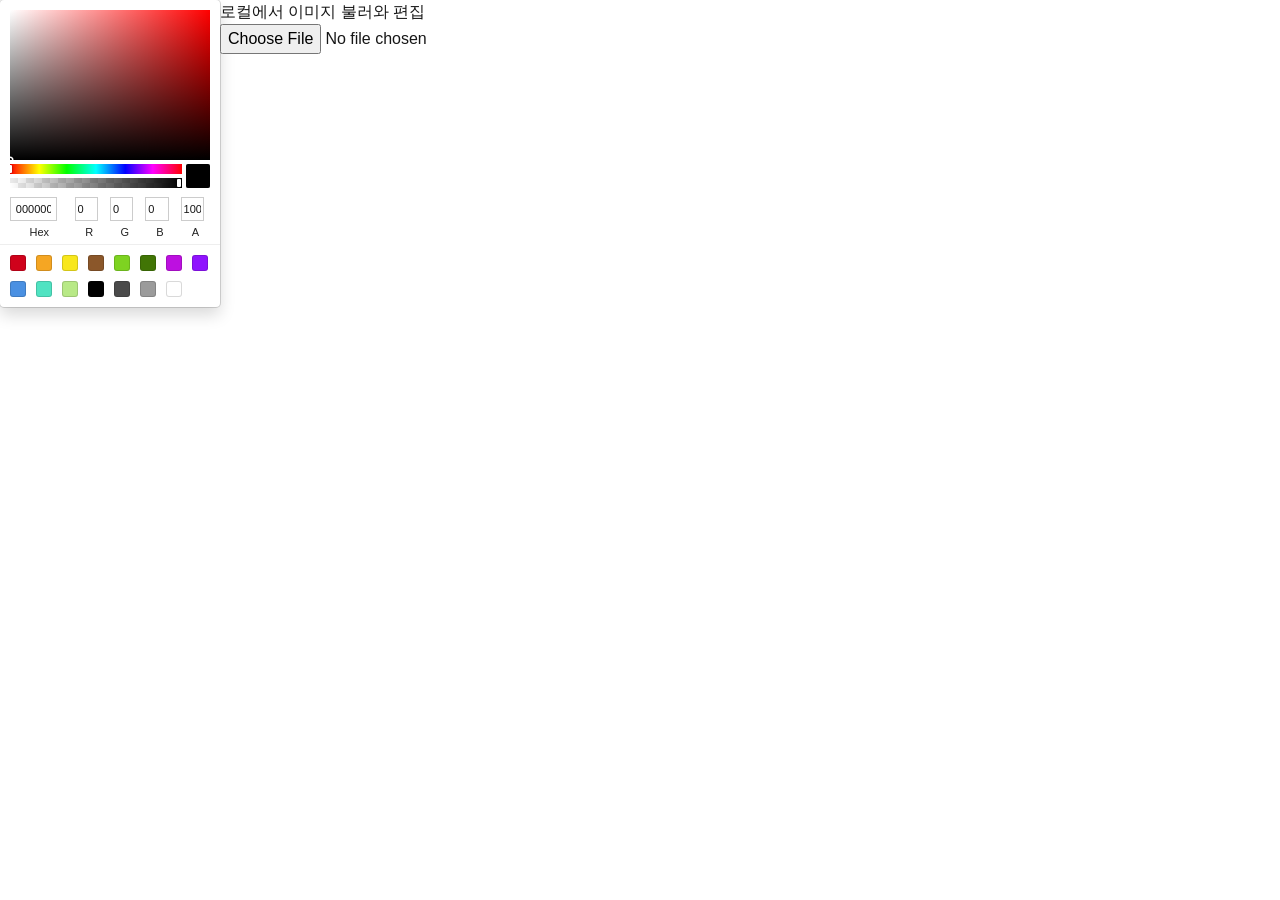
<file: index.html>
<!DOCTYPE html><html lang="en"><head><meta charSet="utf-8"/><meta name="viewport" content="width=device-width, initial-scale=1"/><link rel="preload" href="https://hi-youngss.github.io/port-3000/_next/static/media/569ce4b8f30dc480-s.p.woff2" as="font" crossorigin="" type="font/woff2"/><link rel="preload" href="https://hi-youngss.github.io/port-3000/_next/static/media/93f479601ee12b01-s.p.woff2" as="font" crossorigin="" type="font/woff2"/><link rel="stylesheet" href="https://hi-youngss.github.io/port-3000/_next/static/css/a115c4951c1ce50e.css" data-precedence="next"/><link rel="preload" as="script" fetchPriority="low" href="https://hi-youngss.github.io/port-3000/_next/static/chunks/webpack-b54bd2af8be1fa98.js"/><script src="https://hi-youngss.github.io/port-3000/_next/static/chunks/4bd1b696-c3e407183641277b.js" async=""></script><script src="https://hi-youngss.github.io/port-3000/_next/static/chunks/517-27d10e02c76b66e6.js" async=""></script><script src="https://hi-youngss.github.io/port-3000/_next/static/chunks/main-app-9c078906421a4251.js" async=""></script><script src="https://hi-youngss.github.io/port-3000/_next/static/chunks/app/page-bc9d780251216df4.js" async=""></script><meta name="next-size-adjust" content=""/><title>Create Next App</title><meta name="description" content="Generated by create next app"/><link rel="icon" href="/favicon.ico" type="image/x-icon" sizes="16x16"/><script src="https://hi-youngss.github.io/port-3000/_next/static/chunks/polyfills-42372ed130431b0a.js" noModule=""></script></head><body class="__variable_bf209d __variable_5cff68 antialiased"><!--$!--><template data-dgst="BAILOUT_TO_CLIENT_SIDE_RENDERING"></template><!--/$--><script src="https://hi-youngss.github.io/port-3000/_next/static/chunks/webpack-b54bd2af8be1fa98.js" async=""></script><script>(self.__next_f=self.__next_f||[]).push([0])</script><script>self.__next_f.push([1,"1:\"$Sreact.fragment\"\n2:I[15244,[],\"\"]\n3:I[43866,[],\"\"]\n4:I[57033,[],\"ClientPageRoot\"]\n5:I[55424,[\"974\",\"static/chunks/app/page-bc9d780251216df4.js\"],\"default\"]\n8:I[86213,[],\"OutletBoundary\"]\na:I[86213,[],\"MetadataBoundary\"]\nc:I[86213,[],\"ViewportBoundary\"]\ne:I[34835,[],\"\"]\n:HL[\"https://hi-youngss.github.io/port-3000/_next/static/media/569ce4b8f30dc480-s.p.woff2\",\"font\",{\"crossOrigin\":\"\",\"type\":\"font/woff2\"}]\n:HL[\"https://hi-youngss.github.io/port-3000/_next/static/media/93f479601ee12b01-s.p.woff2\",\"font\",{\"crossOrigin\":\"\",\"type\":\"font/woff2\"}]\n:HL[\"https://hi-youngss.github.io/port-3000/_next/static/css/a115c4951c1ce50e.css\",\"style\"]\n"])</script><script>self.__next_f.push([1,"0:{\"P\":null,\"b\":\"qxNL9m7wk2xSGF5xrO9Oo\",\"p\":\"https://hi-youngss.github.io/port-3000\",\"c\":[\"\",\"\"],\"i\":false,\"f\":[[[\"\",{\"children\":[\"__PAGE__\",{}]},\"$undefined\",\"$undefined\",true],[\"\",[\"$\",\"$1\",\"c\",{\"children\":[[[\"$\",\"link\",\"0\",{\"rel\":\"stylesheet\",\"href\":\"https://hi-youngss.github.io/port-3000/_next/static/css/a115c4951c1ce50e.css\",\"precedence\":\"next\",\"crossOrigin\":\"$undefined\",\"nonce\":\"$undefined\"}]],[\"$\",\"html\",null,{\"lang\":\"en\",\"children\":[\"$\",\"body\",null,{\"className\":\"__variable_bf209d __variable_5cff68 antialiased\",\"children\":[\"$\",\"$L2\",null,{\"parallelRouterKey\":\"children\",\"segmentPath\":[\"children\"],\"error\":\"$undefined\",\"errorStyles\":\"$undefined\",\"errorScripts\":\"$undefined\",\"template\":[\"$\",\"$L3\",null,{}],\"templateStyles\":\"$undefined\",\"templateScripts\":\"$undefined\",\"notFound\":[[],[[\"$\",\"title\",null,{\"children\":\"404: This page could not be found.\"}],[\"$\",\"div\",null,{\"style\":{\"fontFamily\":\"system-ui,\\\"Segoe UI\\\",Roboto,Helvetica,Arial,sans-serif,\\\"Apple Color Emoji\\\",\\\"Segoe UI Emoji\\\"\",\"height\":\"100vh\",\"textAlign\":\"center\",\"display\":\"flex\",\"flexDirection\":\"column\",\"alignItems\":\"center\",\"justifyContent\":\"center\"},\"children\":[\"$\",\"div\",null,{\"children\":[[\"$\",\"style\",null,{\"dangerouslySetInnerHTML\":{\"__html\":\"body{color:#000;background:#fff;margin:0}.next-error-h1{border-right:1px solid rgba(0,0,0,.3)}@media (prefers-color-scheme:dark){body{color:#fff;background:#000}.next-error-h1{border-right:1px solid rgba(255,255,255,.3)}}\"}}],[\"$\",\"h1\",null,{\"className\":\"next-error-h1\",\"style\":{\"display\":\"inline-block\",\"margin\":\"0 20px 0 0\",\"padding\":\"0 23px 0 0\",\"fontSize\":24,\"fontWeight\":500,\"verticalAlign\":\"top\",\"lineHeight\":\"49px\"},\"children\":404}],[\"$\",\"div\",null,{\"style\":{\"display\":\"inline-block\"},\"children\":[\"$\",\"h2\",null,{\"style\":{\"fontSize\":14,\"fontWeight\":400,\"lineHeight\":\"49px\",\"margin\":0},\"children\":\"This page could not be found.\"}]}]]}]}]]],\"forbidden\":\"$undefined\",\"unauthorized\":\"$undefined\"}]}]}]]}],{\"children\":[\"__PAGE__\",[\"$\",\"$1\",\"c\",{\"children\":[[\"$\",\"$L4\",null,{\"Component\":\"$5\",\"searchParams\":{},\"params\":{},\"promises\":[\"$@6\",\"$@7\"]}],null,[\"$\",\"$L8\",null,{\"children\":\"$L9\"}]]}],{},null,false]},null,false],[\"$\",\"$1\",\"h\",{\"children\":[null,[\"$\",\"$1\",\"UcRAPQIkCX_eFK1k5dBxW\",{\"children\":[[\"$\",\"$La\",null,{\"children\":\"$Lb\"}],[\"$\",\"$Lc\",null,{\"children\":\"$Ld\"}],[\"$\",\"meta\",null,{\"name\":\"next-size-adjust\",\"content\":\"\"}]]}]]}],false]],\"m\":\"$undefined\",\"G\":[\"$e\",\"$undefined\"],\"s\":false,\"S\":true}\n"])</script><script>self.__next_f.push([1,"6:{}\n7:{}\n"])</script><script>self.__next_f.push([1,"d:[[\"$\",\"meta\",\"0\",{\"name\":\"viewport\",\"content\":\"width=device-width, initial-scale=1\"}]]\nb:[[\"$\",\"meta\",\"0\",{\"charSet\":\"utf-8\"}],[\"$\",\"title\",\"1\",{\"children\":\"Create Next App\"}],[\"$\",\"meta\",\"2\",{\"name\":\"description\",\"content\":\"Generated by create next app\"}],[\"$\",\"link\",\"3\",{\"rel\":\"icon\",\"href\":\"/favicon.ico\",\"type\":\"image/x-icon\",\"sizes\":\"16x16\"}]]\n"])</script><script>self.__next_f.push([1,"9:null\n"])</script></body></html>
</file>
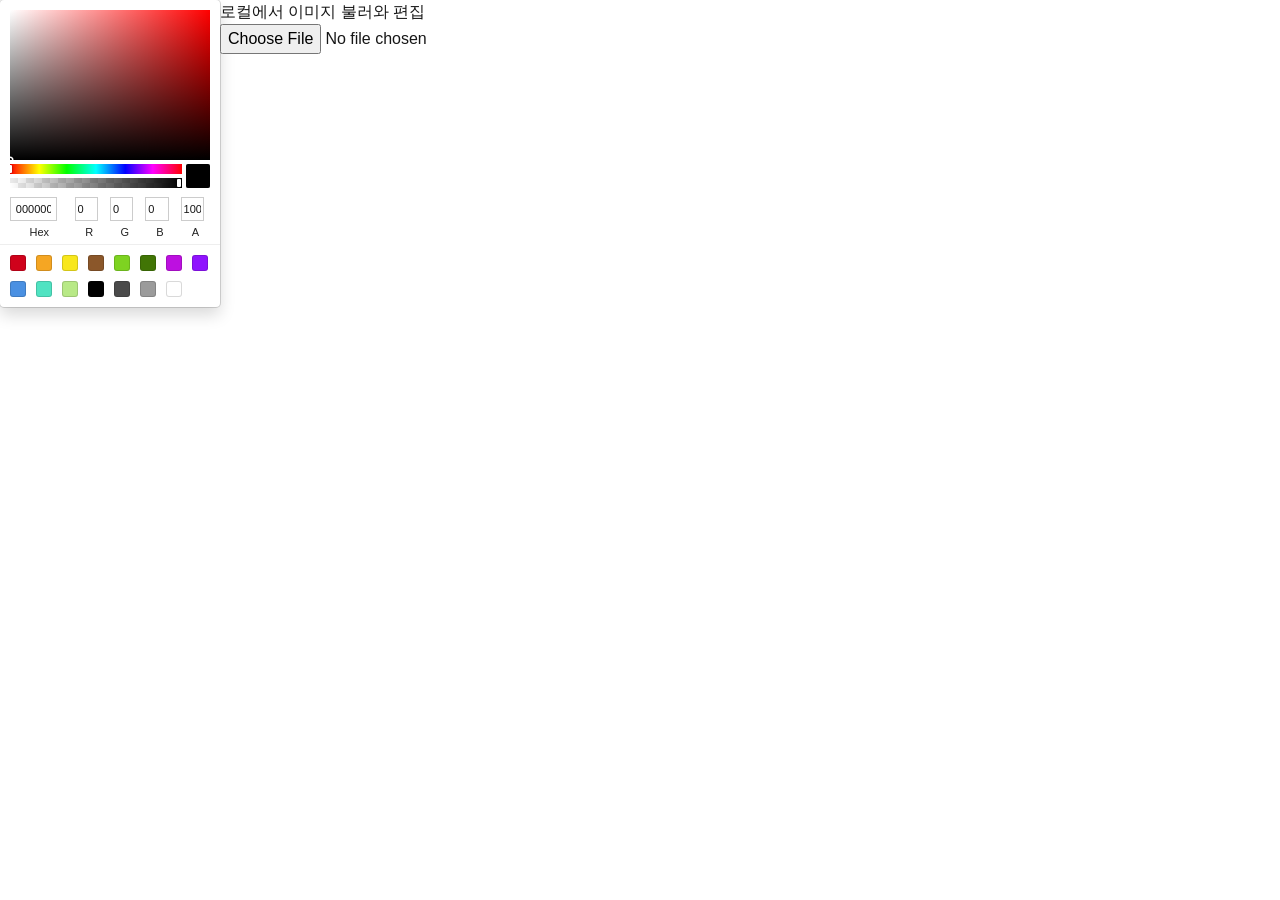
<file: backgroundToCanvas.html>
<!DOCTYPE html><html lang="en"><head><meta charSet="utf-8"/><meta name="viewport" content="width=device-width, initial-scale=1"/><link rel="preload" href="https://hi-youngss.github.io/port-3000/_next/static/media/569ce4b8f30dc480-s.p.woff2" as="font" crossorigin="" type="font/woff2"/><link rel="preload" href="https://hi-youngss.github.io/port-3000/_next/static/media/93f479601ee12b01-s.p.woff2" as="font" crossorigin="" type="font/woff2"/><link rel="stylesheet" href="https://hi-youngss.github.io/port-3000/_next/static/css/a115c4951c1ce50e.css" data-precedence="next"/><link rel="preload" as="script" fetchPriority="low" href="https://hi-youngss.github.io/port-3000/_next/static/chunks/webpack-b54bd2af8be1fa98.js"/><script src="https://hi-youngss.github.io/port-3000/_next/static/chunks/4bd1b696-c3e407183641277b.js" async=""></script><script src="https://hi-youngss.github.io/port-3000/_next/static/chunks/517-27d10e02c76b66e6.js" async=""></script><script src="https://hi-youngss.github.io/port-3000/_next/static/chunks/main-app-9c078906421a4251.js" async=""></script><script src="https://hi-youngss.github.io/port-3000/_next/static/chunks/app/backgroundToCanvas/page-5aff143469ceb7ea.js" async=""></script><meta name="next-size-adjust" content=""/><title>Create Next App</title><meta name="description" content="Generated by create next app"/><link rel="icon" href="/favicon.ico" type="image/x-icon" sizes="16x16"/><script src="https://hi-youngss.github.io/port-3000/_next/static/chunks/polyfills-42372ed130431b0a.js" noModule=""></script></head><body class="__variable_bf209d __variable_5cff68 antialiased"><!--$!--><template data-dgst="BAILOUT_TO_CLIENT_SIDE_RENDERING"></template><!--/$--><script src="https://hi-youngss.github.io/port-3000/_next/static/chunks/webpack-b54bd2af8be1fa98.js" async=""></script><script>(self.__next_f=self.__next_f||[]).push([0])</script><script>self.__next_f.push([1,"1:\"$Sreact.fragment\"\n2:I[15244,[],\"\"]\n3:I[43866,[],\"\"]\n4:I[57033,[],\"ClientPageRoot\"]\n5:I[41666,[\"254\",\"static/chunks/app/backgroundToCanvas/page-5aff143469ceb7ea.js\"],\"default\"]\n8:I[86213,[],\"OutletBoundary\"]\na:I[86213,[],\"MetadataBoundary\"]\nc:I[86213,[],\"ViewportBoundary\"]\ne:I[34835,[],\"\"]\n:HL[\"https://hi-youngss.github.io/port-3000/_next/static/media/569ce4b8f30dc480-s.p.woff2\",\"font\",{\"crossOrigin\":\"\",\"type\":\"font/woff2\"}]\n:HL[\"https://hi-youngss.github.io/port-3000/_next/static/media/93f479601ee12b01-s.p.woff2\",\"font\",{\"crossOrigin\":\"\",\"type\":\"font/woff2\"}]\n:HL[\"https://hi-youngss.github.io/port-3000/_next/static/css/a115c4951c1ce50e.css\",\"style\"]\n"])</script><script>self.__next_f.push([1,"0:{\"P\":null,\"b\":\"qxNL9m7wk2xSGF5xrO9Oo\",\"p\":\"https://hi-youngss.github.io/port-3000\",\"c\":[\"\",\"backgroundToCanvas\"],\"i\":false,\"f\":[[[\"\",{\"children\":[\"backgroundToCanvas\",{\"children\":[\"__PAGE__\",{}]}]},\"$undefined\",\"$undefined\",true],[\"\",[\"$\",\"$1\",\"c\",{\"children\":[[[\"$\",\"link\",\"0\",{\"rel\":\"stylesheet\",\"href\":\"https://hi-youngss.github.io/port-3000/_next/static/css/a115c4951c1ce50e.css\",\"precedence\":\"next\",\"crossOrigin\":\"$undefined\",\"nonce\":\"$undefined\"}]],[\"$\",\"html\",null,{\"lang\":\"en\",\"children\":[\"$\",\"body\",null,{\"className\":\"__variable_bf209d __variable_5cff68 antialiased\",\"children\":[\"$\",\"$L2\",null,{\"parallelRouterKey\":\"children\",\"segmentPath\":[\"children\"],\"error\":\"$undefined\",\"errorStyles\":\"$undefined\",\"errorScripts\":\"$undefined\",\"template\":[\"$\",\"$L3\",null,{}],\"templateStyles\":\"$undefined\",\"templateScripts\":\"$undefined\",\"notFound\":[[],[[\"$\",\"title\",null,{\"children\":\"404: This page could not be found.\"}],[\"$\",\"div\",null,{\"style\":{\"fontFamily\":\"system-ui,\\\"Segoe UI\\\",Roboto,Helvetica,Arial,sans-serif,\\\"Apple Color Emoji\\\",\\\"Segoe UI Emoji\\\"\",\"height\":\"100vh\",\"textAlign\":\"center\",\"display\":\"flex\",\"flexDirection\":\"column\",\"alignItems\":\"center\",\"justifyContent\":\"center\"},\"children\":[\"$\",\"div\",null,{\"children\":[[\"$\",\"style\",null,{\"dangerouslySetInnerHTML\":{\"__html\":\"body{color:#000;background:#fff;margin:0}.next-error-h1{border-right:1px solid rgba(0,0,0,.3)}@media (prefers-color-scheme:dark){body{color:#fff;background:#000}.next-error-h1{border-right:1px solid rgba(255,255,255,.3)}}\"}}],[\"$\",\"h1\",null,{\"className\":\"next-error-h1\",\"style\":{\"display\":\"inline-block\",\"margin\":\"0 20px 0 0\",\"padding\":\"0 23px 0 0\",\"fontSize\":24,\"fontWeight\":500,\"verticalAlign\":\"top\",\"lineHeight\":\"49px\"},\"children\":404}],[\"$\",\"div\",null,{\"style\":{\"display\":\"inline-block\"},\"children\":[\"$\",\"h2\",null,{\"style\":{\"fontSize\":14,\"fontWeight\":400,\"lineHeight\":\"49px\",\"margin\":0},\"children\":\"This page could not be found.\"}]}]]}]}]]],\"forbidden\":\"$undefined\",\"unauthorized\":\"$undefined\"}]}]}]]}],{\"children\":[\"backgroundToCanvas\",[\"$\",\"$1\",\"c\",{\"children\":[null,[\"$\",\"$L2\",null,{\"parallelRouterKey\":\"children\",\"segmentPath\":[\"children\",\"backgroundToCanvas\",\"children\"],\"error\":\"$undefined\",\"errorStyles\":\"$undefined\",\"errorScripts\":\"$undefined\",\"template\":[\"$\",\"$L3\",null,{}],\"templateStyles\":\"$undefined\",\"templateScripts\":\"$undefined\",\"notFound\":\"$undefined\",\"forbidden\":\"$undefined\",\"unauthorized\":\"$undefined\"}]]}],{\"children\":[\"__PAGE__\",[\"$\",\"$1\",\"c\",{\"children\":[[\"$\",\"$L4\",null,{\"Component\":\"$5\",\"searchParams\":{},\"params\":{},\"promises\":[\"$@6\",\"$@7\"]}],null,[\"$\",\"$L8\",null,{\"children\":\"$L9\"}]]}],{},null,false]},null,false]},null,false],[\"$\",\"$1\",\"h\",{\"children\":[null,[\"$\",\"$1\",\"TBRwahkvqZELxyrWNlfIw\",{\"children\":[[\"$\",\"$La\",null,{\"children\":\"$Lb\"}],[\"$\",\"$Lc\",null,{\"children\":\"$Ld\"}],[\"$\",\"meta\",null,{\"name\":\"next-size-adjust\",\"content\":\"\"}]]}]]}],false]],\"m\":\"$undefined\",\"G\":[\"$e\",\"$undefined\"],\"s\":false,\"S\":true}\n"])</script><script>self.__next_f.push([1,"6:{}\n7:{}\n"])</script><script>self.__next_f.push([1,"d:[[\"$\",\"meta\",\"0\",{\"name\":\"viewport\",\"content\":\"width=device-width, initial-scale=1\"}]]\nb:[[\"$\",\"meta\",\"0\",{\"charSet\":\"utf-8\"}],[\"$\",\"title\",\"1\",{\"children\":\"Create Next App\"}],[\"$\",\"meta\",\"2\",{\"name\":\"description\",\"content\":\"Generated by create next app\"}],[\"$\",\"link\",\"3\",{\"rel\":\"icon\",\"href\":\"/favicon.ico\",\"type\":\"image/x-icon\",\"sizes\":\"16x16\"}]]\n"])</script><script>self.__next_f.push([1,"9:null\n"])</script></body></html>
</file>
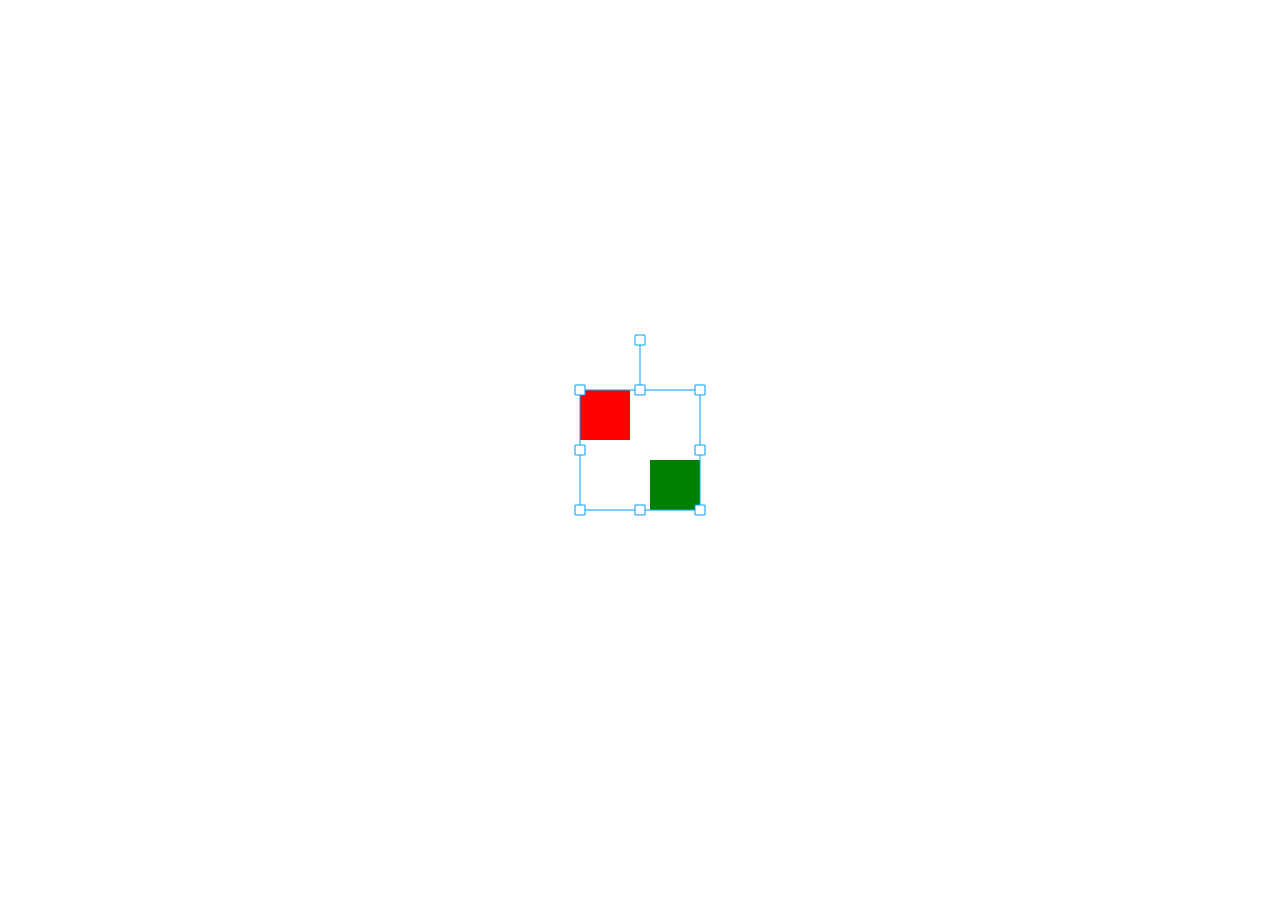
<file: LimitedDragAndResize.html>
<!DOCTYPE html><html lang="en"><head><meta charSet="utf-8"/><meta name="viewport" content="width=device-width, initial-scale=1"/><link rel="preload" href="https://hi-youngss.github.io/port-3000/_next/static/media/569ce4b8f30dc480-s.p.woff2" as="font" crossorigin="" type="font/woff2"/><link rel="preload" href="https://hi-youngss.github.io/port-3000/_next/static/media/93f479601ee12b01-s.p.woff2" as="font" crossorigin="" type="font/woff2"/><link rel="stylesheet" href="https://hi-youngss.github.io/port-3000/_next/static/css/a115c4951c1ce50e.css" data-precedence="next"/><link rel="preload" as="script" fetchPriority="low" href="https://hi-youngss.github.io/port-3000/_next/static/chunks/webpack-b54bd2af8be1fa98.js"/><script src="https://hi-youngss.github.io/port-3000/_next/static/chunks/4bd1b696-c3e407183641277b.js" async=""></script><script src="https://hi-youngss.github.io/port-3000/_next/static/chunks/517-27d10e02c76b66e6.js" async=""></script><script src="https://hi-youngss.github.io/port-3000/_next/static/chunks/main-app-9c078906421a4251.js" async=""></script><script src="https://hi-youngss.github.io/port-3000/_next/static/chunks/app/LimitedDragAndResize/page-857c27588685b67e.js" async=""></script><meta name="next-size-adjust" content=""/><title>Create Next App</title><meta name="description" content="Generated by create next app"/><link rel="icon" href="/favicon.ico" type="image/x-icon" sizes="16x16"/><script src="https://hi-youngss.github.io/port-3000/_next/static/chunks/polyfills-42372ed130431b0a.js" noModule=""></script></head><body class="__variable_bf209d __variable_5cff68 antialiased"><!--$!--><template data-dgst="BAILOUT_TO_CLIENT_SIDE_RENDERING"></template><!--/$--><script src="https://hi-youngss.github.io/port-3000/_next/static/chunks/webpack-b54bd2af8be1fa98.js" async=""></script><script>(self.__next_f=self.__next_f||[]).push([0])</script><script>self.__next_f.push([1,"1:\"$Sreact.fragment\"\n2:I[15244,[],\"\"]\n3:I[43866,[],\"\"]\n4:I[57033,[],\"ClientPageRoot\"]\n5:I[91670,[\"890\",\"static/chunks/app/LimitedDragAndResize/page-857c27588685b67e.js\"],\"default\"]\n8:I[86213,[],\"OutletBoundary\"]\na:I[86213,[],\"MetadataBoundary\"]\nc:I[86213,[],\"ViewportBoundary\"]\ne:I[34835,[],\"\"]\n:HL[\"https://hi-youngss.github.io/port-3000/_next/static/media/569ce4b8f30dc480-s.p.woff2\",\"font\",{\"crossOrigin\":\"\",\"type\":\"font/woff2\"}]\n:HL[\"https://hi-youngss.github.io/port-3000/_next/static/media/93f479601ee12b01-s.p.woff2\",\"font\",{\"crossOrigin\":\"\",\"type\":\"font/woff2\"}]\n:HL[\"https://hi-youngss.github.io/port-3000/_next/static/css/a115c4951c1ce50e.css\",\"style\"]\n"])</script><script>self.__next_f.push([1,"0:{\"P\":null,\"b\":\"qxNL9m7wk2xSGF5xrO9Oo\",\"p\":\"https://hi-youngss.github.io/port-3000\",\"c\":[\"\",\"LimitedDragAndResize\"],\"i\":false,\"f\":[[[\"\",{\"children\":[\"LimitedDragAndResize\",{\"children\":[\"__PAGE__\",{}]}]},\"$undefined\",\"$undefined\",true],[\"\",[\"$\",\"$1\",\"c\",{\"children\":[[[\"$\",\"link\",\"0\",{\"rel\":\"stylesheet\",\"href\":\"https://hi-youngss.github.io/port-3000/_next/static/css/a115c4951c1ce50e.css\",\"precedence\":\"next\",\"crossOrigin\":\"$undefined\",\"nonce\":\"$undefined\"}]],[\"$\",\"html\",null,{\"lang\":\"en\",\"children\":[\"$\",\"body\",null,{\"className\":\"__variable_bf209d __variable_5cff68 antialiased\",\"children\":[\"$\",\"$L2\",null,{\"parallelRouterKey\":\"children\",\"segmentPath\":[\"children\"],\"error\":\"$undefined\",\"errorStyles\":\"$undefined\",\"errorScripts\":\"$undefined\",\"template\":[\"$\",\"$L3\",null,{}],\"templateStyles\":\"$undefined\",\"templateScripts\":\"$undefined\",\"notFound\":[[],[[\"$\",\"title\",null,{\"children\":\"404: This page could not be found.\"}],[\"$\",\"div\",null,{\"style\":{\"fontFamily\":\"system-ui,\\\"Segoe UI\\\",Roboto,Helvetica,Arial,sans-serif,\\\"Apple Color Emoji\\\",\\\"Segoe UI Emoji\\\"\",\"height\":\"100vh\",\"textAlign\":\"center\",\"display\":\"flex\",\"flexDirection\":\"column\",\"alignItems\":\"center\",\"justifyContent\":\"center\"},\"children\":[\"$\",\"div\",null,{\"children\":[[\"$\",\"style\",null,{\"dangerouslySetInnerHTML\":{\"__html\":\"body{color:#000;background:#fff;margin:0}.next-error-h1{border-right:1px solid rgba(0,0,0,.3)}@media (prefers-color-scheme:dark){body{color:#fff;background:#000}.next-error-h1{border-right:1px solid rgba(255,255,255,.3)}}\"}}],[\"$\",\"h1\",null,{\"className\":\"next-error-h1\",\"style\":{\"display\":\"inline-block\",\"margin\":\"0 20px 0 0\",\"padding\":\"0 23px 0 0\",\"fontSize\":24,\"fontWeight\":500,\"verticalAlign\":\"top\",\"lineHeight\":\"49px\"},\"children\":404}],[\"$\",\"div\",null,{\"style\":{\"display\":\"inline-block\"},\"children\":[\"$\",\"h2\",null,{\"style\":{\"fontSize\":14,\"fontWeight\":400,\"lineHeight\":\"49px\",\"margin\":0},\"children\":\"This page could not be found.\"}]}]]}]}]]],\"forbidden\":\"$undefined\",\"unauthorized\":\"$undefined\"}]}]}]]}],{\"children\":[\"LimitedDragAndResize\",[\"$\",\"$1\",\"c\",{\"children\":[null,[\"$\",\"$L2\",null,{\"parallelRouterKey\":\"children\",\"segmentPath\":[\"children\",\"LimitedDragAndResize\",\"children\"],\"error\":\"$undefined\",\"errorStyles\":\"$undefined\",\"errorScripts\":\"$undefined\",\"template\":[\"$\",\"$L3\",null,{}],\"templateStyles\":\"$undefined\",\"templateScripts\":\"$undefined\",\"notFound\":\"$undefined\",\"forbidden\":\"$undefined\",\"unauthorized\":\"$undefined\"}]]}],{\"children\":[\"__PAGE__\",[\"$\",\"$1\",\"c\",{\"children\":[[\"$\",\"$L4\",null,{\"Component\":\"$5\",\"searchParams\":{},\"params\":{},\"promises\":[\"$@6\",\"$@7\"]}],null,[\"$\",\"$L8\",null,{\"children\":\"$L9\"}]]}],{},null,false]},null,false]},null,false],[\"$\",\"$1\",\"h\",{\"children\":[null,[\"$\",\"$1\",\"XW6YvqIcLC7Bs4VJ6nYZf\",{\"children\":[[\"$\",\"$La\",null,{\"children\":\"$Lb\"}],[\"$\",\"$Lc\",null,{\"children\":\"$Ld\"}],[\"$\",\"meta\",null,{\"name\":\"next-size-adjust\",\"content\":\"\"}]]}]]}],false]],\"m\":\"$undefined\",\"G\":[\"$e\",\"$undefined\"],\"s\":false,\"S\":true}\n"])</script><script>self.__next_f.push([1,"6:{}\n7:{}\n"])</script><script>self.__next_f.push([1,"d:[[\"$\",\"meta\",\"0\",{\"name\":\"viewport\",\"content\":\"width=device-width, initial-scale=1\"}]]\nb:[[\"$\",\"meta\",\"0\",{\"charSet\":\"utf-8\"}],[\"$\",\"title\",\"1\",{\"children\":\"Create Next App\"}],[\"$\",\"meta\",\"2\",{\"name\":\"description\",\"content\":\"Generated by create next app\"}],[\"$\",\"link\",\"3\",{\"rel\":\"icon\",\"href\":\"/favicon.ico\",\"type\":\"image/x-icon\",\"sizes\":\"16x16\"}]]\n"])</script><script>self.__next_f.push([1,"9:null\n"])</script></body></html>
</file>
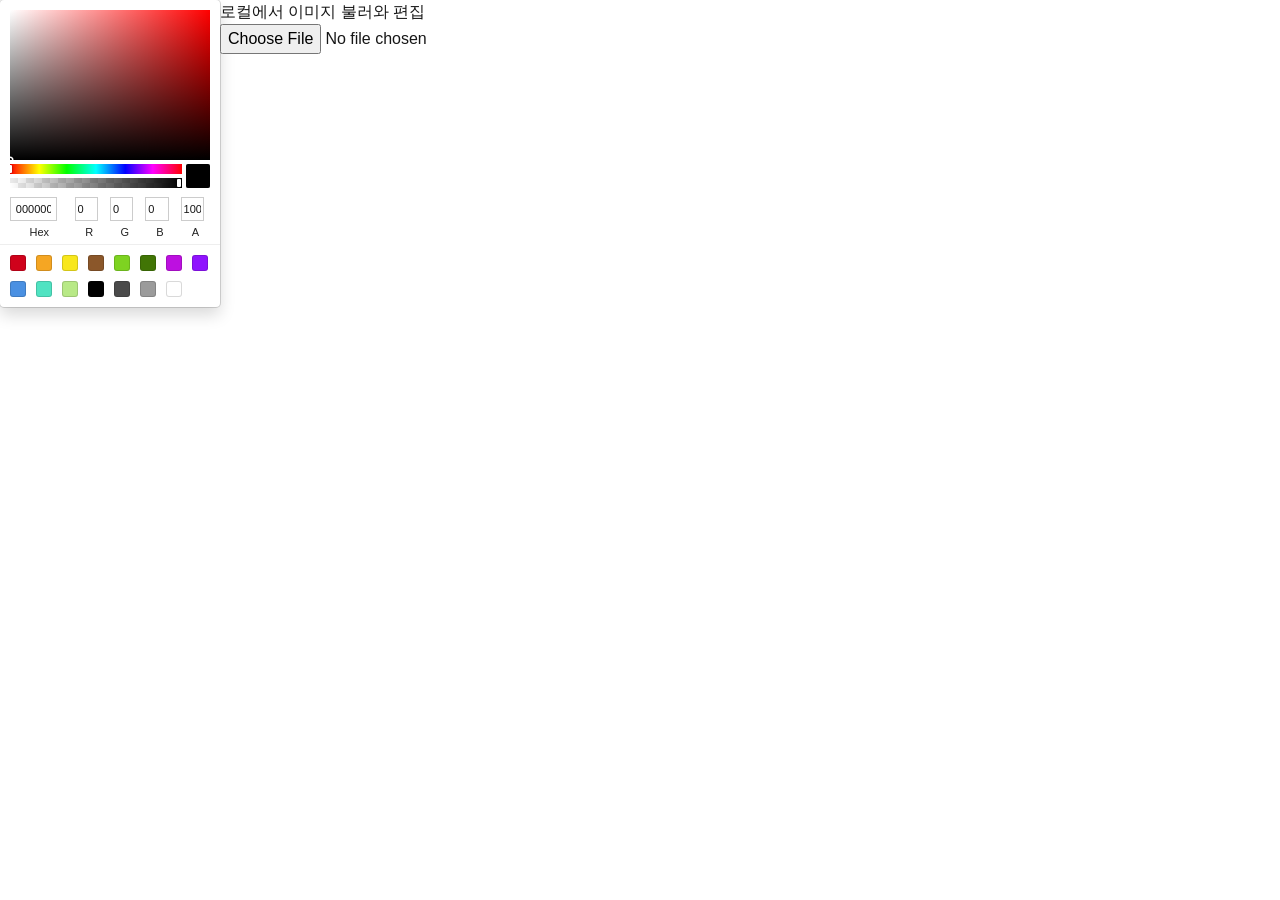
<file: save.html>
<!DOCTYPE html><html lang="en"><head><meta charSet="utf-8"/><meta name="viewport" content="width=device-width, initial-scale=1"/><link rel="preload" href="https://hi-youngss.github.io/port-3000/_next/static/media/569ce4b8f30dc480-s.p.woff2" as="font" crossorigin="" type="font/woff2"/><link rel="preload" href="https://hi-youngss.github.io/port-3000/_next/static/media/93f479601ee12b01-s.p.woff2" as="font" crossorigin="" type="font/woff2"/><link rel="stylesheet" href="https://hi-youngss.github.io/port-3000/_next/static/css/a115c4951c1ce50e.css" data-precedence="next"/><link rel="preload" as="script" fetchPriority="low" href="https://hi-youngss.github.io/port-3000/_next/static/chunks/webpack-b54bd2af8be1fa98.js"/><script src="https://hi-youngss.github.io/port-3000/_next/static/chunks/4bd1b696-c3e407183641277b.js" async=""></script><script src="https://hi-youngss.github.io/port-3000/_next/static/chunks/517-27d10e02c76b66e6.js" async=""></script><script src="https://hi-youngss.github.io/port-3000/_next/static/chunks/main-app-9c078906421a4251.js" async=""></script><script src="https://hi-youngss.github.io/port-3000/_next/static/chunks/app/save/page-e2ecbef746e5545b.js" async=""></script><meta name="next-size-adjust" content=""/><title>Create Next App</title><meta name="description" content="Generated by create next app"/><link rel="icon" href="/favicon.ico" type="image/x-icon" sizes="16x16"/><script src="https://hi-youngss.github.io/port-3000/_next/static/chunks/polyfills-42372ed130431b0a.js" noModule=""></script></head><body class="__variable_bf209d __variable_5cff68 antialiased"><!--$!--><template data-dgst="BAILOUT_TO_CLIENT_SIDE_RENDERING"></template><!--/$--><script src="https://hi-youngss.github.io/port-3000/_next/static/chunks/webpack-b54bd2af8be1fa98.js" async=""></script><script>(self.__next_f=self.__next_f||[]).push([0])</script><script>self.__next_f.push([1,"1:\"$Sreact.fragment\"\n2:I[15244,[],\"\"]\n3:I[43866,[],\"\"]\n4:I[57033,[],\"ClientPageRoot\"]\n5:I[82306,[\"470\",\"static/chunks/app/save/page-e2ecbef746e5545b.js\"],\"default\"]\n8:I[86213,[],\"OutletBoundary\"]\na:I[86213,[],\"MetadataBoundary\"]\nc:I[86213,[],\"ViewportBoundary\"]\ne:I[34835,[],\"\"]\n:HL[\"https://hi-youngss.github.io/port-3000/_next/static/media/569ce4b8f30dc480-s.p.woff2\",\"font\",{\"crossOrigin\":\"\",\"type\":\"font/woff2\"}]\n:HL[\"https://hi-youngss.github.io/port-3000/_next/static/media/93f479601ee12b01-s.p.woff2\",\"font\",{\"crossOrigin\":\"\",\"type\":\"font/woff2\"}]\n:HL[\"https://hi-youngss.github.io/port-3000/_next/static/css/a115c4951c1ce50e.css\",\"style\"]\n"])</script><script>self.__next_f.push([1,"0:{\"P\":null,\"b\":\"qxNL9m7wk2xSGF5xrO9Oo\",\"p\":\"https://hi-youngss.github.io/port-3000\",\"c\":[\"\",\"save\"],\"i\":false,\"f\":[[[\"\",{\"children\":[\"save\",{\"children\":[\"__PAGE__\",{}]}]},\"$undefined\",\"$undefined\",true],[\"\",[\"$\",\"$1\",\"c\",{\"children\":[[[\"$\",\"link\",\"0\",{\"rel\":\"stylesheet\",\"href\":\"https://hi-youngss.github.io/port-3000/_next/static/css/a115c4951c1ce50e.css\",\"precedence\":\"next\",\"crossOrigin\":\"$undefined\",\"nonce\":\"$undefined\"}]],[\"$\",\"html\",null,{\"lang\":\"en\",\"children\":[\"$\",\"body\",null,{\"className\":\"__variable_bf209d __variable_5cff68 antialiased\",\"children\":[\"$\",\"$L2\",null,{\"parallelRouterKey\":\"children\",\"segmentPath\":[\"children\"],\"error\":\"$undefined\",\"errorStyles\":\"$undefined\",\"errorScripts\":\"$undefined\",\"template\":[\"$\",\"$L3\",null,{}],\"templateStyles\":\"$undefined\",\"templateScripts\":\"$undefined\",\"notFound\":[[],[[\"$\",\"title\",null,{\"children\":\"404: This page could not be found.\"}],[\"$\",\"div\",null,{\"style\":{\"fontFamily\":\"system-ui,\\\"Segoe UI\\\",Roboto,Helvetica,Arial,sans-serif,\\\"Apple Color Emoji\\\",\\\"Segoe UI Emoji\\\"\",\"height\":\"100vh\",\"textAlign\":\"center\",\"display\":\"flex\",\"flexDirection\":\"column\",\"alignItems\":\"center\",\"justifyContent\":\"center\"},\"children\":[\"$\",\"div\",null,{\"children\":[[\"$\",\"style\",null,{\"dangerouslySetInnerHTML\":{\"__html\":\"body{color:#000;background:#fff;margin:0}.next-error-h1{border-right:1px solid rgba(0,0,0,.3)}@media (prefers-color-scheme:dark){body{color:#fff;background:#000}.next-error-h1{border-right:1px solid rgba(255,255,255,.3)}}\"}}],[\"$\",\"h1\",null,{\"className\":\"next-error-h1\",\"style\":{\"display\":\"inline-block\",\"margin\":\"0 20px 0 0\",\"padding\":\"0 23px 0 0\",\"fontSize\":24,\"fontWeight\":500,\"verticalAlign\":\"top\",\"lineHeight\":\"49px\"},\"children\":404}],[\"$\",\"div\",null,{\"style\":{\"display\":\"inline-block\"},\"children\":[\"$\",\"h2\",null,{\"style\":{\"fontSize\":14,\"fontWeight\":400,\"lineHeight\":\"49px\",\"margin\":0},\"children\":\"This page could not be found.\"}]}]]}]}]]],\"forbidden\":\"$undefined\",\"unauthorized\":\"$undefined\"}]}]}]]}],{\"children\":[\"save\",[\"$\",\"$1\",\"c\",{\"children\":[null,[\"$\",\"$L2\",null,{\"parallelRouterKey\":\"children\",\"segmentPath\":[\"children\",\"save\",\"children\"],\"error\":\"$undefined\",\"errorStyles\":\"$undefined\",\"errorScripts\":\"$undefined\",\"template\":[\"$\",\"$L3\",null,{}],\"templateStyles\":\"$undefined\",\"templateScripts\":\"$undefined\",\"notFound\":\"$undefined\",\"forbidden\":\"$undefined\",\"unauthorized\":\"$undefined\"}]]}],{\"children\":[\"__PAGE__\",[\"$\",\"$1\",\"c\",{\"children\":[[\"$\",\"$L4\",null,{\"Component\":\"$5\",\"searchParams\":{},\"params\":{},\"promises\":[\"$@6\",\"$@7\"]}],null,[\"$\",\"$L8\",null,{\"children\":\"$L9\"}]]}],{},null,false]},null,false]},null,false],[\"$\",\"$1\",\"h\",{\"children\":[null,[\"$\",\"$1\",\"zplvHDROmQMzwm6wfqMLO\",{\"children\":[[\"$\",\"$La\",null,{\"children\":\"$Lb\"}],[\"$\",\"$Lc\",null,{\"children\":\"$Ld\"}],[\"$\",\"meta\",null,{\"name\":\"next-size-adjust\",\"content\":\"\"}]]}]]}],false]],\"m\":\"$undefined\",\"G\":[\"$e\",\"$undefined\"],\"s\":false,\"S\":true}\n"])</script><script>self.__next_f.push([1,"6:{}\n7:{}\n"])</script><script>self.__next_f.push([1,"d:[[\"$\",\"meta\",\"0\",{\"name\":\"viewport\",\"content\":\"width=device-width, initial-scale=1\"}]]\nb:[[\"$\",\"meta\",\"0\",{\"charSet\":\"utf-8\"}],[\"$\",\"title\",\"1\",{\"children\":\"Create Next App\"}],[\"$\",\"meta\",\"2\",{\"name\":\"description\",\"content\":\"Generated by create next app\"}],[\"$\",\"link\",\"3\",{\"rel\":\"icon\",\"href\":\"/favicon.ico\",\"type\":\"image/x-icon\",\"sizes\":\"16x16\"}]]\n"])</script><script>self.__next_f.push([1,"9:null\n"])</script></body></html>
</file>
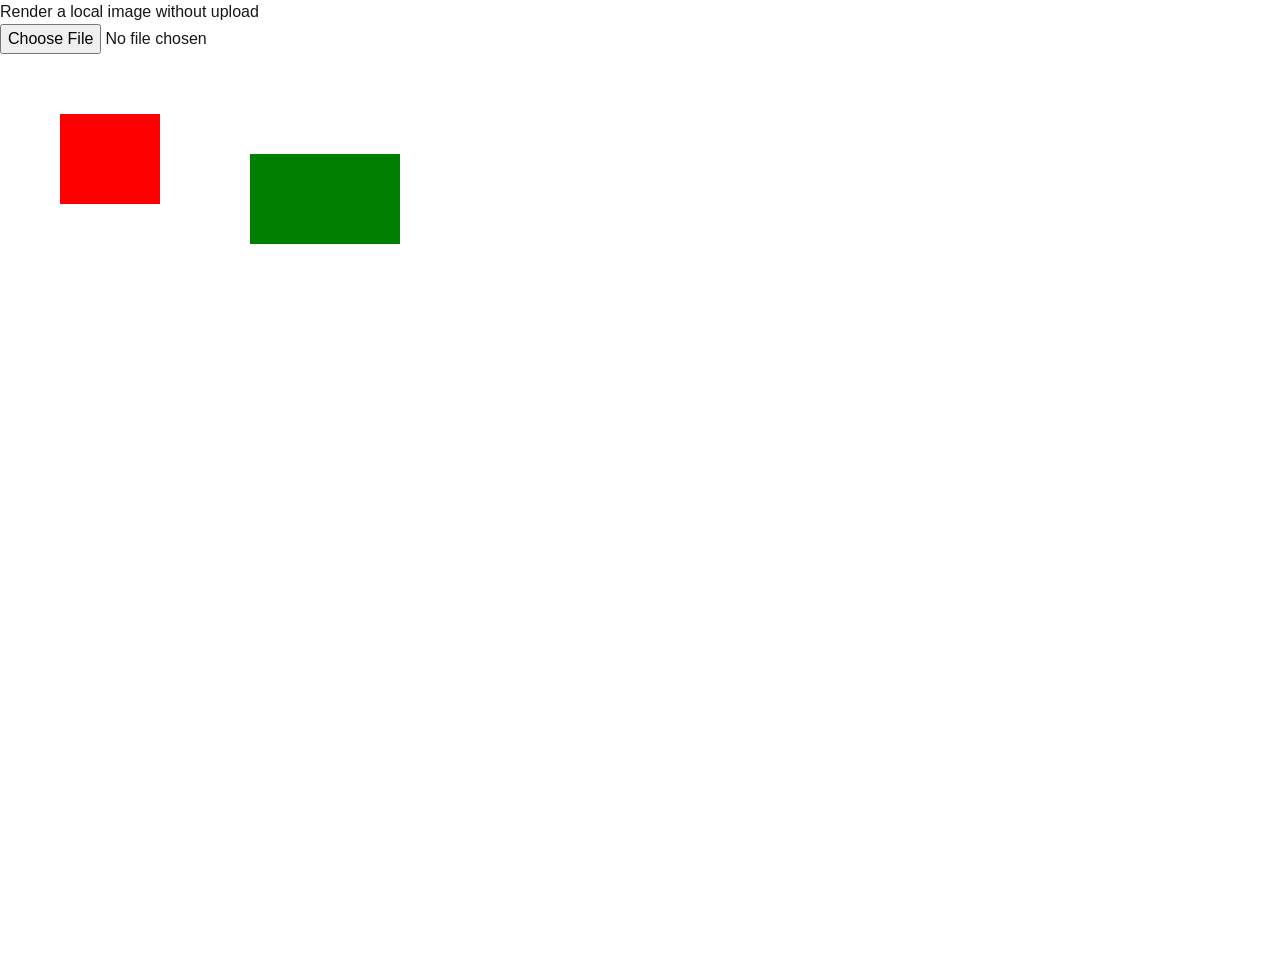
<file: test.html>
<!DOCTYPE html><html lang="en"><head><meta charSet="utf-8"/><meta name="viewport" content="width=device-width, initial-scale=1"/><link rel="preload" href="https://hi-youngss.github.io/port-3000/_next/static/media/569ce4b8f30dc480-s.p.woff2" as="font" crossorigin="" type="font/woff2"/><link rel="preload" href="https://hi-youngss.github.io/port-3000/_next/static/media/93f479601ee12b01-s.p.woff2" as="font" crossorigin="" type="font/woff2"/><link rel="stylesheet" href="https://hi-youngss.github.io/port-3000/_next/static/css/a115c4951c1ce50e.css" data-precedence="next"/><link rel="preload" as="script" fetchPriority="low" href="https://hi-youngss.github.io/port-3000/_next/static/chunks/webpack-b54bd2af8be1fa98.js"/><script src="https://hi-youngss.github.io/port-3000/_next/static/chunks/4bd1b696-c3e407183641277b.js" async=""></script><script src="https://hi-youngss.github.io/port-3000/_next/static/chunks/517-27d10e02c76b66e6.js" async=""></script><script src="https://hi-youngss.github.io/port-3000/_next/static/chunks/main-app-9c078906421a4251.js" async=""></script><script src="https://hi-youngss.github.io/port-3000/_next/static/chunks/app/test/page-f74bd55159445afa.js" async=""></script><meta name="next-size-adjust" content=""/><title>Create Next App</title><meta name="description" content="Generated by create next app"/><link rel="icon" href="/favicon.ico" type="image/x-icon" sizes="16x16"/><script src="https://hi-youngss.github.io/port-3000/_next/static/chunks/polyfills-42372ed130431b0a.js" noModule=""></script></head><body class="__variable_bf209d __variable_5cff68 antialiased"><!--$!--><template data-dgst="BAILOUT_TO_CLIENT_SIDE_RENDERING"></template><!--/$--><script src="https://hi-youngss.github.io/port-3000/_next/static/chunks/webpack-b54bd2af8be1fa98.js" async=""></script><script>(self.__next_f=self.__next_f||[]).push([0])</script><script>self.__next_f.push([1,"1:\"$Sreact.fragment\"\n2:I[15244,[],\"\"]\n3:I[43866,[],\"\"]\n4:I[57033,[],\"ClientPageRoot\"]\n5:I[55043,[\"11\",\"static/chunks/app/test/page-f74bd55159445afa.js\"],\"default\"]\n8:I[86213,[],\"OutletBoundary\"]\na:I[86213,[],\"MetadataBoundary\"]\nc:I[86213,[],\"ViewportBoundary\"]\ne:I[34835,[],\"\"]\n:HL[\"https://hi-youngss.github.io/port-3000/_next/static/media/569ce4b8f30dc480-s.p.woff2\",\"font\",{\"crossOrigin\":\"\",\"type\":\"font/woff2\"}]\n:HL[\"https://hi-youngss.github.io/port-3000/_next/static/media/93f479601ee12b01-s.p.woff2\",\"font\",{\"crossOrigin\":\"\",\"type\":\"font/woff2\"}]\n:HL[\"https://hi-youngss.github.io/port-3000/_next/static/css/a115c4951c1ce50e.css\",\"style\"]\n"])</script><script>self.__next_f.push([1,"0:{\"P\":null,\"b\":\"qxNL9m7wk2xSGF5xrO9Oo\",\"p\":\"https://hi-youngss.github.io/port-3000\",\"c\":[\"\",\"test\"],\"i\":false,\"f\":[[[\"\",{\"children\":[\"test\",{\"children\":[\"__PAGE__\",{}]}]},\"$undefined\",\"$undefined\",true],[\"\",[\"$\",\"$1\",\"c\",{\"children\":[[[\"$\",\"link\",\"0\",{\"rel\":\"stylesheet\",\"href\":\"https://hi-youngss.github.io/port-3000/_next/static/css/a115c4951c1ce50e.css\",\"precedence\":\"next\",\"crossOrigin\":\"$undefined\",\"nonce\":\"$undefined\"}]],[\"$\",\"html\",null,{\"lang\":\"en\",\"children\":[\"$\",\"body\",null,{\"className\":\"__variable_bf209d __variable_5cff68 antialiased\",\"children\":[\"$\",\"$L2\",null,{\"parallelRouterKey\":\"children\",\"segmentPath\":[\"children\"],\"error\":\"$undefined\",\"errorStyles\":\"$undefined\",\"errorScripts\":\"$undefined\",\"template\":[\"$\",\"$L3\",null,{}],\"templateStyles\":\"$undefined\",\"templateScripts\":\"$undefined\",\"notFound\":[[],[[\"$\",\"title\",null,{\"children\":\"404: This page could not be found.\"}],[\"$\",\"div\",null,{\"style\":{\"fontFamily\":\"system-ui,\\\"Segoe UI\\\",Roboto,Helvetica,Arial,sans-serif,\\\"Apple Color Emoji\\\",\\\"Segoe UI Emoji\\\"\",\"height\":\"100vh\",\"textAlign\":\"center\",\"display\":\"flex\",\"flexDirection\":\"column\",\"alignItems\":\"center\",\"justifyContent\":\"center\"},\"children\":[\"$\",\"div\",null,{\"children\":[[\"$\",\"style\",null,{\"dangerouslySetInnerHTML\":{\"__html\":\"body{color:#000;background:#fff;margin:0}.next-error-h1{border-right:1px solid rgba(0,0,0,.3)}@media (prefers-color-scheme:dark){body{color:#fff;background:#000}.next-error-h1{border-right:1px solid rgba(255,255,255,.3)}}\"}}],[\"$\",\"h1\",null,{\"className\":\"next-error-h1\",\"style\":{\"display\":\"inline-block\",\"margin\":\"0 20px 0 0\",\"padding\":\"0 23px 0 0\",\"fontSize\":24,\"fontWeight\":500,\"verticalAlign\":\"top\",\"lineHeight\":\"49px\"},\"children\":404}],[\"$\",\"div\",null,{\"style\":{\"display\":\"inline-block\"},\"children\":[\"$\",\"h2\",null,{\"style\":{\"fontSize\":14,\"fontWeight\":400,\"lineHeight\":\"49px\",\"margin\":0},\"children\":\"This page could not be found.\"}]}]]}]}]]],\"forbidden\":\"$undefined\",\"unauthorized\":\"$undefined\"}]}]}]]}],{\"children\":[\"test\",[\"$\",\"$1\",\"c\",{\"children\":[null,[\"$\",\"$L2\",null,{\"parallelRouterKey\":\"children\",\"segmentPath\":[\"children\",\"test\",\"children\"],\"error\":\"$undefined\",\"errorStyles\":\"$undefined\",\"errorScripts\":\"$undefined\",\"template\":[\"$\",\"$L3\",null,{}],\"templateStyles\":\"$undefined\",\"templateScripts\":\"$undefined\",\"notFound\":\"$undefined\",\"forbidden\":\"$undefined\",\"unauthorized\":\"$undefined\"}]]}],{\"children\":[\"__PAGE__\",[\"$\",\"$1\",\"c\",{\"children\":[[\"$\",\"$L4\",null,{\"Component\":\"$5\",\"searchParams\":{},\"params\":{},\"promises\":[\"$@6\",\"$@7\"]}],null,[\"$\",\"$L8\",null,{\"children\":\"$L9\"}]]}],{},null,false]},null,false]},null,false],[\"$\",\"$1\",\"h\",{\"children\":[null,[\"$\",\"$1\",\"-UHnVBsjrOI_ewBu5Zy2U\",{\"children\":[[\"$\",\"$La\",null,{\"children\":\"$Lb\"}],[\"$\",\"$Lc\",null,{\"children\":\"$Ld\"}],[\"$\",\"meta\",null,{\"name\":\"next-size-adjust\",\"content\":\"\"}]]}]]}],false]],\"m\":\"$undefined\",\"G\":[\"$e\",\"$undefined\"],\"s\":false,\"S\":true}\n"])</script><script>self.__next_f.push([1,"6:{}\n7:{}\n"])</script><script>self.__next_f.push([1,"d:[[\"$\",\"meta\",\"0\",{\"name\":\"viewport\",\"content\":\"width=device-width, initial-scale=1\"}]]\nb:[[\"$\",\"meta\",\"0\",{\"charSet\":\"utf-8\"}],[\"$\",\"title\",\"1\",{\"children\":\"Create Next App\"}],[\"$\",\"meta\",\"2\",{\"name\":\"description\",\"content\":\"Generated by create next app\"}],[\"$\",\"link\",\"3\",{\"rel\":\"icon\",\"href\":\"/favicon.ico\",\"type\":\"image/x-icon\",\"sizes\":\"16x16\"}]]\n"])</script><script>self.__next_f.push([1,"9:null\n"])</script></body></html>
</file>
